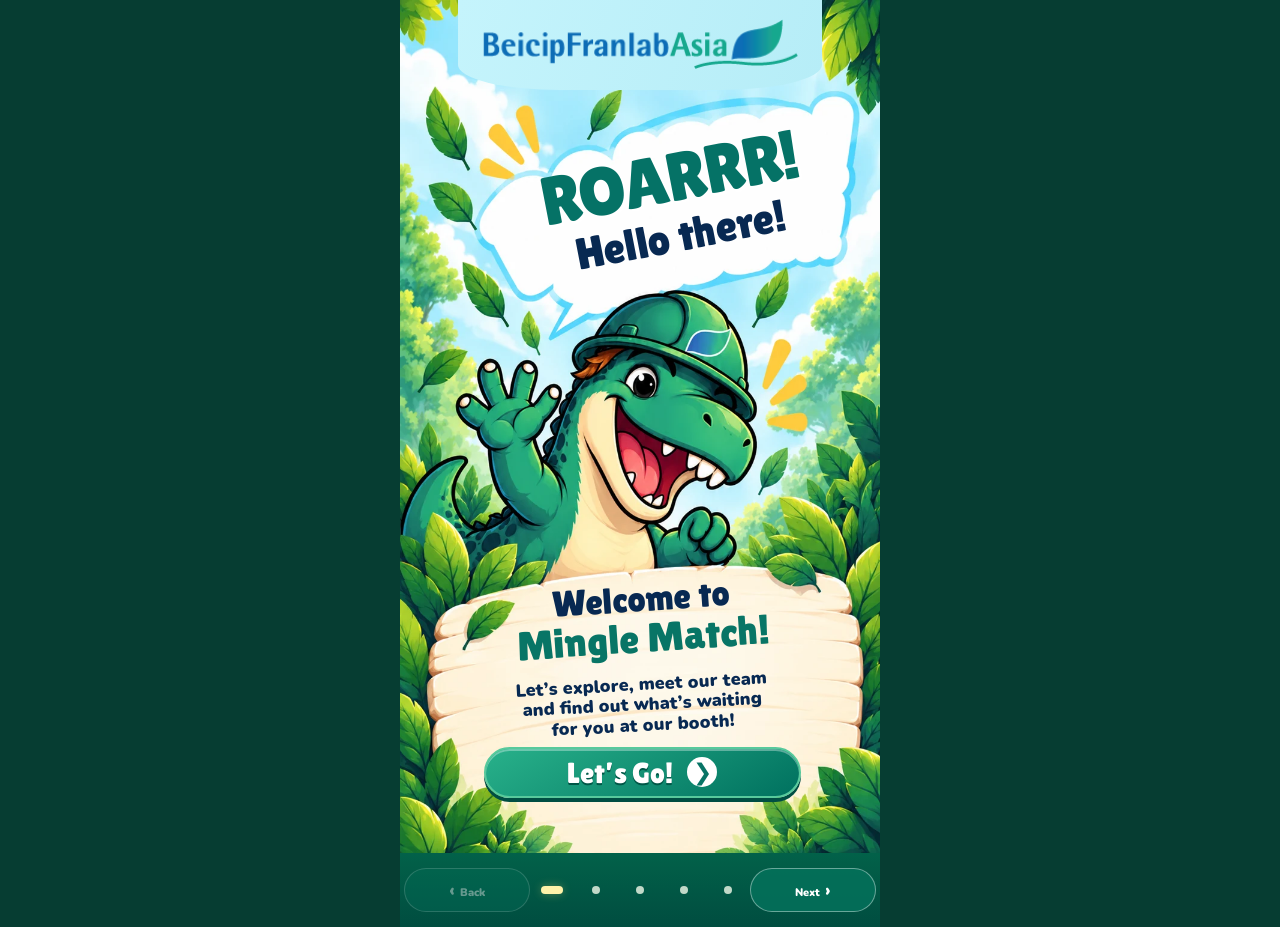
<file: index.html>
<!doctype html><html lang="en"><head><meta charset="utf-8"><meta name="viewport" content="width=device-width, initial-scale=1, viewport-fit=cover"><meta name="theme-color" content="#006b52"><meta name="description" content="ROARRR! Meet Beicip-Franlab Asia at Booth A01. Explore Mingle Match on your phone."><title>Mingle Match · Beicip-Franlab Asia</title><link rel="preload" as="image" href="assets/scene-1.webp"><link rel="stylesheet" href="fonts.css"><link rel="stylesheet" href="style.css"></head><body><div class="app"><main id="main" aria-label="Beicip-Franlab Asia Mingle Match">
<section class="screen welcome-screen" data-screen="0" aria-labelledby="title0"><div class="stage"><div class="brand-lockup"><img src="assets/company-logo.png" alt="Beicip-Franlab Asia" loading="eager" width="313" height="51"></div><img class="scene" src="assets/scene-1.webp" alt="Beicip-Franlab Asia jungle scene with a waving green dinosaur in a safety helmet" fetchpriority="high"><h1 id="title0" class="welcome-title" tabindex="-1"><span>ROARRR!</span><small>Hello there!</small></h1><div class="welcome-sign"><h2>Welcome to<br><em>Mingle Match!</em></h2><p>Let’s explore, meet our team<br>and find out what’s waiting<br>for you at our booth!</p><button class="primary" data-go="1">Let’s Go! <span aria-hidden="true">❯</span></button></div></div></section>
<section class="screen team-screen" data-screen="1" aria-labelledby="title1" hidden><div class="stage"><div class="brand-lockup"><img src="assets/company-logo.png" alt="Beicip-Franlab Asia" loading="eager" width="313" height="51"></div><img class="scene" src="assets/scene-2.webp" alt="Beicip-Franlab Asia dinosaur pointing to a wooden sign framed by tropical leaves" loading="eager"><h1 id="title1" class="team-title" tabindex="-1">Looking for some<br>familiar faces?</h1><p class="team-intro">Come meet any of our<br><em>awesome team members</em><br>at the booth!</p><div class="team" id="team"><button type="button" class="person-card" data-person="Shafida" aria-label="Meet Shafida" aria-haspopup="dialog"><div class="portrait photo-shafida"><img src="assets/team-shafida.webp" data-fallback="assets/team-shafida.png" alt="Shafida" loading="eager" decoding="sync" style="position:absolute;width:129.286%;left:-14.286%;top:5.714%;height:auto;max-width:none"></div><span>Shafida</span></button><button type="button" class="person-card" data-person="Sean" aria-label="Meet Sean" aria-haspopup="dialog"><div class="portrait photo-sean"><img src="assets/team-sean.webp" data-fallback="assets/team-sean.png" alt="Sean" loading="eager" decoding="sync" style="position:absolute;width:151.222%;left:-33.333%;top:-27.778%;height:auto;max-width:none"></div><span>Sean</span></button><button type="button" class="person-card" data-person="Atikah" aria-label="Meet Atikah" aria-haspopup="dialog"><div class="portrait photo-atikah"><img src="assets/team-atikah.webp" data-fallback="assets/team-atikah.png" alt="Atikah" loading="eager" decoding="sync" style="position:absolute;width:151.222%;left:-33.333%;top:-22.222%;height:auto;max-width:none"></div><span>Atikah</span></button><button type="button" class="person-card" data-person="Qistina" aria-label="Meet Qistina" aria-haspopup="dialog"><div class="portrait photo-qistina"><img src="assets/team-qistina.webp" data-fallback="assets/team-qistina.png" alt="Qistina" loading="eager" decoding="sync" style="position:absolute;width:122.368%;left:-21.053%;top:3.947%;height:auto;max-width:none"></div><span>Qistina</span></button><button type="button" class="person-card" data-person="Aisyah" aria-label="Meet Aisyah" aria-haspopup="dialog"><div class="portrait photo-aisyah"><img src="assets/team-aisyah.webp" data-fallback="assets/team-aisyah.png" alt="Aisyah" loading="eager" decoding="sync" style="position:absolute;width:142.571%;left:-25.714%;top:-5.714%;height:auto;max-width:none"></div><span>Aisyah</span></button><button type="button" class="person-card" data-person="Naim" aria-label="Meet Naim" aria-haspopup="dialog"><div class="portrait photo-naim"><img src="assets/team-naim.webp" data-fallback="assets/team-naim.png" alt="Naim" loading="eager" decoding="sync" style="position:absolute;width:132.1%;left:-24%;top:3.5%;height:auto;max-width:none"></div><span>Naim</span></button></div></div></section>
<section class="screen booth-screen" data-screen="2" aria-labelledby="title2" hidden><div class="stage"><div class="brand-lockup"><img src="assets/company-logo.png" alt="Beicip-Franlab Asia" loading="eager" width="313" height="51"></div><img class="scene" src="assets/scene-3.webp" alt="Beicip-Franlab Asia exhibition stand with a dinosaur pointing at the booth sign" loading="eager"><h1 id="title2" class="booth-title" tabindex="-1"><small>VISIT US AT</small><em>Booth</em></h1><strong class="booth-number">A01</strong><div class="booth-sign"><h2>Come say<br><em>ROAARRR!</em></h2><p>We’d love to<br>meet you!</p></div></div></section>
<section class="screen prizes-screen" data-screen="3" aria-labelledby="title3" hidden><div class="stage"><div class="brand-lockup"><img src="assets/company-logo.png" alt="Beicip-Franlab Asia" loading="eager" width="313" height="51"></div><img class="scene" src="assets/scene-4.webp" alt="Beicip-Franlab Asia dinosaur celebrating among colourful gifts, stars, confetti and jungle leaves" loading="eager"><h1 id="title3" class="prizes-title" tabindex="-1">We’ve got<br><em>exciting games,</em><br>surprises and<br><em>various prizes</em><small>waiting for you!</small></h1></div></section>
<section class="screen final-screen" data-screen="4" aria-labelledby="title4" hidden><div class="stage"><div class="brand-lockup"><img src="assets/company-logo.png" alt="Beicip-Franlab Asia" loading="eager" width="313" height="51"></div><img class="scene" src="assets/scene-5.webp" alt="Beicip-Franlab Asia dinosaur giving a thumbs up below a speech bubble" loading="eager"><div class="scene-brand-patch" aria-hidden="true"><img src="assets/company-logo.png" alt=""></div><div class="final-title"><h1 id="title4" tabindex="-1">See you at<br><em>Booth A01!</em></h1><p>Let’s make it<br><em>Better Together!</em></p></div><div class="follow-panel"><h2>Follow Us</h2><p>Stay connected with Beicip-Franlab Asia!</p><div class="socials" id="socials"></div><p class="hint" id="social-note">Social links coming soon</p></div></div></section>
</main><nav aria-label="Experience navigation"><button id="back" aria-label="Previous screen">‹ <span>Back</span></button><div id="dots" class="dots"></div><button id="next"><span>Next</span> ›</button></nav></div><dialog id="person" aria-labelledby="person-name"><button class="close" aria-label="Close team profile">×</button><span class="eyebrow">COME MEET THE TEAM</span><h2 id="person-name"></h2><p>Come say hello at<br><strong>Booth A01!</strong></p><button class="primary" id="person-close">See you there! <span>❯</span></button></dialog><script src="config.js"></script><script src="app.js"></script></body></html>
</file>
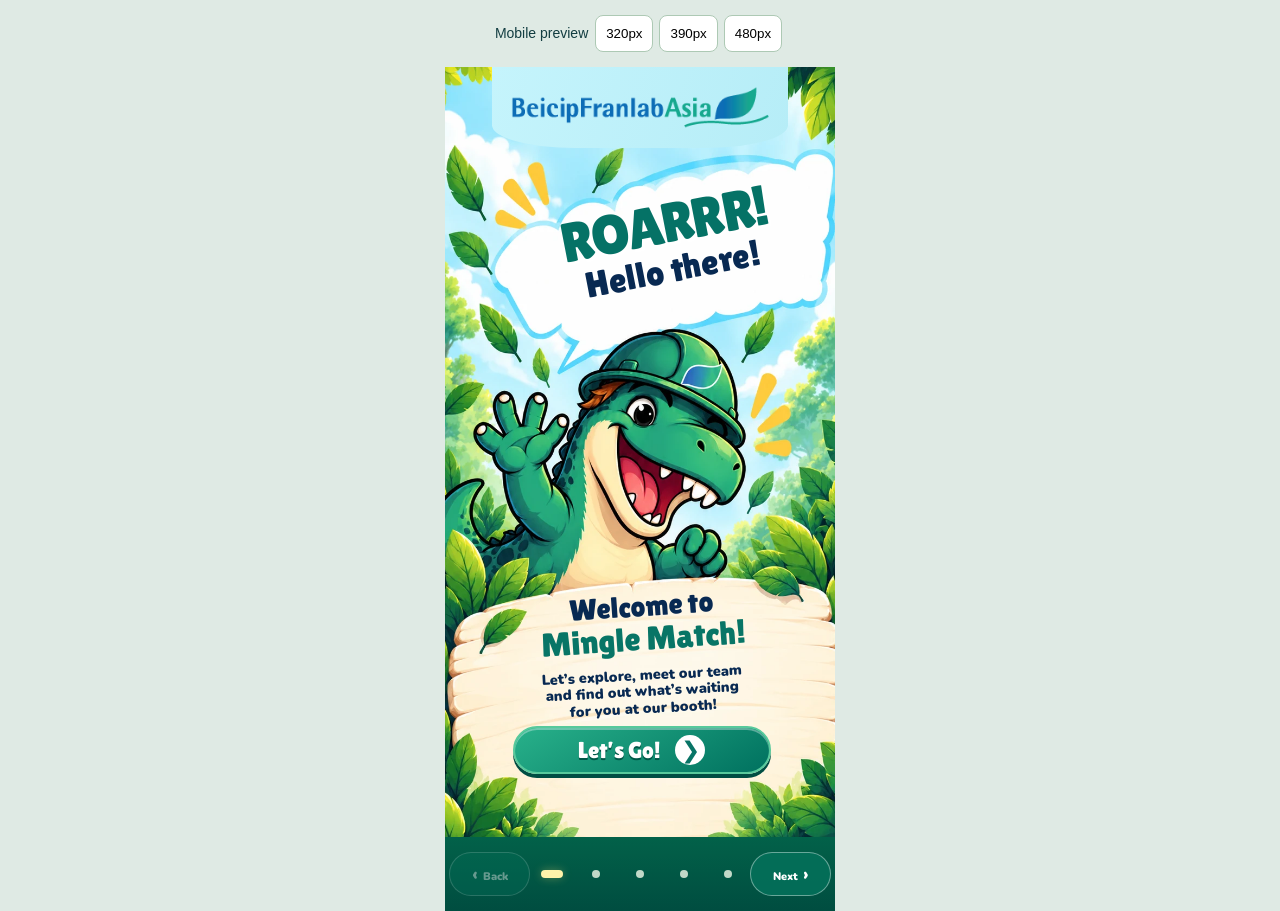
<file: preview.html>
<!doctype html><html lang="en"><meta charset="utf-8"><meta name="viewport" content="width=device-width,initial-scale=1"><title>Mobile preview · Mingle Match</title><style>body{margin:0;background:#dfeae4;font:14px Arial;color:#123d41;text-align:center}header{padding:12px}button{padding:10px;margin:3px;border:1px solid #adc9b4;background:white;border-radius:8px;cursor:pointer}iframe{display:block;border:0;margin:auto;width:390px;height:844px;max-width:100%}</style><header>Mobile preview <button onclick="document.querySelector('iframe').style.width='320px'">320px</button><button onclick="document.querySelector('iframe').style.width='390px'">390px</button><button onclick="document.querySelector('iframe').style.width='480px'">480px</button></header><iframe src="./index.html" title="Mingle Match phone preview"></iframe></html>
</file>
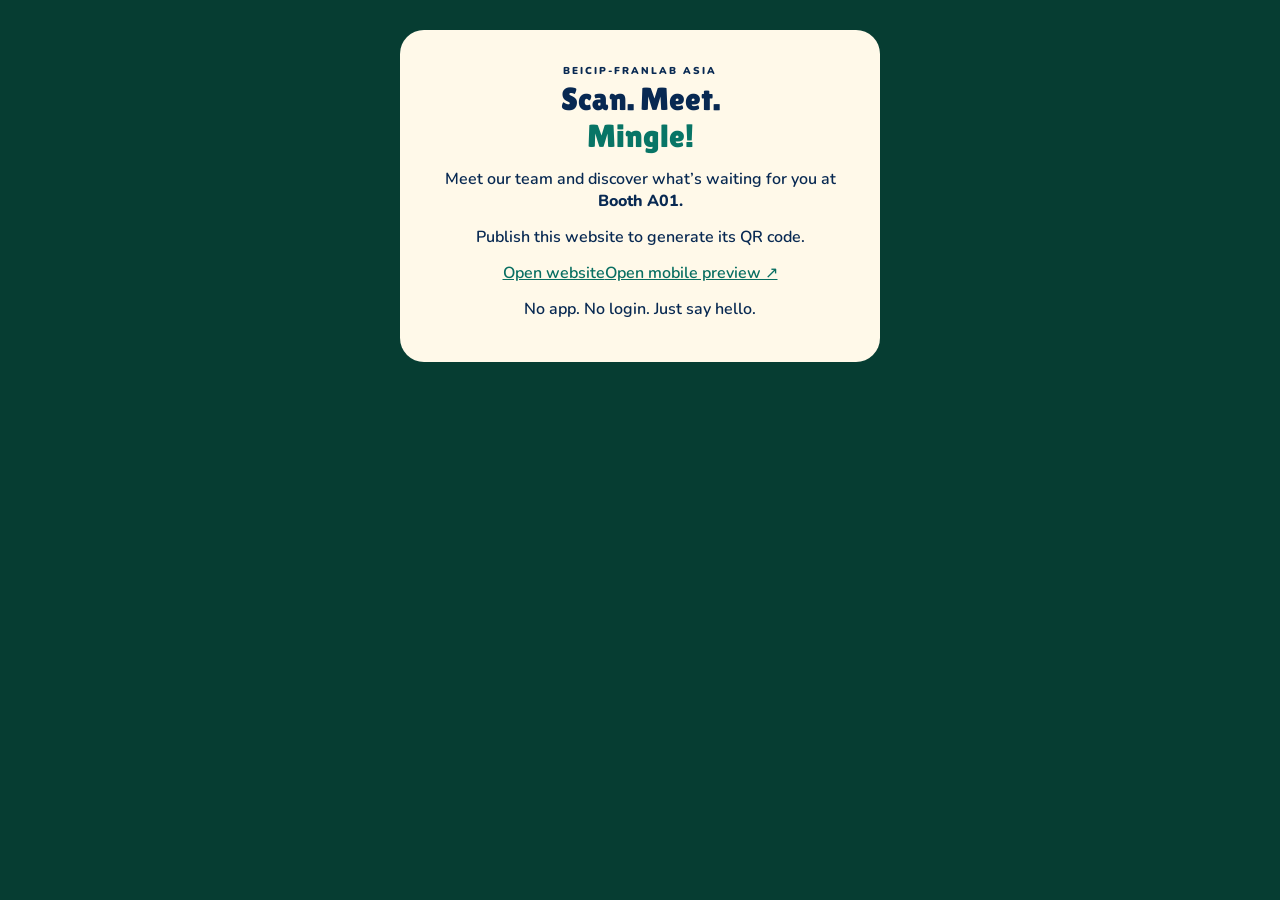
<file: share.html>
<!doctype html><html lang="en"><head><meta charset="utf-8"><meta name="viewport" content="width=device-width,initial-scale=1"><title>Share Mingle Match · Booth A01</title><link rel="stylesheet" href="fonts.css"><link rel="stylesheet" href="style.css"><style>.sharing{max-width:480px;margin:30px auto;padding:28px;text-align:center;background:#fff9e9;border-radius:24px}.sharing img{width:100%;max-width:300px;display:block;margin:20px auto}.sharing a{color:#086e61;overflow-wrap:anywhere}.sharing .primary{color:white;text-decoration:none;display:block;margin:15px 0}.sharing p{margin:14px 0}#qr svg{display:block;max-width:100%;height:auto;margin:20px auto}.sharing [hidden]{display:none!important}@media print{body{background:white}.sharing{margin:0 auto}.download,.preview{display:none!important}}</style></head><body><main class="sharing"><span class="eyebrow">BEICIP-FRANLAB ASIA</span><h1>Scan. Meet.<br><em>Mingle!</em></h1><p>Meet our team and discover what’s waiting for you at <strong>Booth A01.</strong></p><div id="qr" role="img" aria-label="QR code opening the Mingle Match welcome screen"></div><p id="status">Publish this website to generate its QR code.</p><a id="site-link" href="./index.html">Open website</a><a id="download" class="primary download" hidden download="Mingle-Match-Booth-A01-QR.svg">Download QR code ↓</a><a class="preview" href="preview.html">Open mobile preview ↗</a><p>No app. No login. Just say hello.</p></main><script src="assets/qrcode.js"></script><script src="share.js"></script></body></html>
</file>
<file: fonts.css>
@font-face {
  font-family: 'Lilita One';
  font-style: normal;
  font-weight: 400;
  font-display: swap;
  src: url(assets/font-0.ttf) format('truetype');
}
@font-face {
  font-family: 'Nunito';
  font-style: normal;
  font-weight: 600;
  font-display: swap;
  src: url(assets/font-1.ttf) format('truetype');
}
@font-face {
  font-family: 'Nunito';
  font-style: normal;
  font-weight: 800;
  font-display: swap;
  src: url(assets/font-2.ttf) format('truetype');
}
@font-face {
  font-family: 'Nunito';
  font-style: normal;
  font-weight: 900;
  font-display: swap;
  src: url(assets/font-3.ttf) format('truetype');
}
</file>
<file: style.css>
:root{--ink:#082952;--green:#087566;--yellow:#ffce42;--cream:#fff7e3}*{box-sizing:border-box}body{margin:0;background:#063d32;color:var(--ink);font-family:'Nunito','Trebuchet MS',sans-serif}button,a{-webkit-tap-highlight-color:transparent}button{font:inherit;cursor:pointer}button:focus-visible,a:focus-visible{outline:3px solid #f5b52b;outline-offset:3px}h1:focus{outline:none}h1,h2,.primary,.team-intro,.person-card,.booth-number,.final-title p{font-family:'Lilita One','Trebuchet MS',sans-serif;font-weight:400}h1,h2,p{margin:0}em{font-style:normal;color:var(--green)}.app{width:100%;max-width:480px;margin:auto;min-height:100svh;min-height:100dvh;display:flex;flex-direction:column;background:#075d47 url('assets/scene-1.webp') center bottom/100% auto no-repeat;container-type:inline-size;padding-top:env(safe-area-inset-top)}main{width:100%}.screen{animation:appear .28s ease-out}.screen[hidden]{display:none}.stage{position:relative;width:100%;aspect-ratio:9/16;isolation:isolate;container-type:inline-size}.scene{position:absolute;inset:0;width:100%;height:100%;object-fit:cover;z-index:-1}.welcome-title{position:absolute;top:16.7%;left:22%;width:70%;text-align:center;transform:rotate(-11deg);line-height:1.02}.welcome-title span{font-size:14.2cqw;color:#057266;text-shadow:2px 3px 0 #fff;letter-spacing:-.3cqw}.welcome-title small{display:block;font-size:9.2cqw;color:var(--ink)}.welcome-sign{position:absolute;top:68%;left:13%;width:75%;text-align:center}.welcome-sign h2{font-size:7.5cqw;line-height:1.03;transform:rotate(-4deg)}.welcome-sign h2 em{font-size:8.5cqw}.welcome-sign p{font-size:3.7cqw;line-height:1.14;font-weight:900;margin:3cqw 0 2.5cqw;transform:rotate(-3deg)}.primary{display:flex;align-items:center;justify-content:center;gap:14px;min-height:48px;padding:7px 17px;border:2px solid #57c99c;border-radius:26px;background:linear-gradient(150deg,#28b18a,#00715f);color:#fff;box-shadow:0 4px 0 #004e43, inset 0 2px 0 #ffffff55;text-shadow:0 2px 0 #005747;font-size:clamp(18px,6cqw,29px);text-decoration:none}.primary span{background:#fff;border-radius:50%;width:30px;height:30px;display:grid;place-items:center;color:#087466;font-size:23px;text-shadow:none;flex:none}.primary:hover{filter:brightness(1.08)}.primary:active{transform:translateY(2px);box-shadow:0 2px 0 #004e43}.welcome-sign .primary{width:88%;margin:auto}.team-title{position:absolute;top:9.2%;left:15%;width:72%;font-size:7.8cqw;line-height:1.08;text-align:center;color:white;transform:rotate(-8deg);text-shadow:0 2px 0 #005949}.team-intro{position:absolute;top:46.8%;left:11%;width:78%;font-size:5.3cqw;text-align:center;line-height:1.08;transform:rotate(-2deg)}.team{position:absolute;top:59.2%;left:10%;width:80%;display:grid;grid-template-columns:repeat(3,1fr);gap:3cqw 2cqw}.person-card{padding:0;background:none;border:0;color:var(--ink);font-size:4.5cqw;line-height:1.2;min-height:44px}.portrait{width:100%;aspect-ratio:1;overflow:hidden;position:relative;border-radius:50%;background:#c6e6f5;border:3px solid #fff}.portrait img{position:absolute;width:410%;max-width:none;top:var(--top);left:var(--left)}.person-card>span{display:block;padding:.6cqw 0;background:#ace9ee;clip-path:polygon(4% 0,94% 3%,100% 20%,96% 43%,100% 65%,95% 92%,8% 100%,0 80%,4% 57%,0 25%);transform:rotate(-4deg);margin-top:-.6cqw;position:relative}.person-card:nth-child(3n+2)>span{background:#ffedaa;transform:rotate(3deg)}.person-card:hover .portrait{border-color:#ffc840;transform:translateY(-2px)}.booth-title{position:absolute;top:26.2%;left:42%;width:48%;text-align:center;transform:rotate(-8deg);line-height:.98}.booth-title small{display:block;font-size:4.6cqw}.booth-title em{display:block;font-size:12.5cqw}.booth-number{position:absolute;left:49%;top:41.7%;width:39%;text-align:center;color:#fff;font-size:20.5cqw;line-height:1;transform:rotate(-8deg)}.booth-sign{position:absolute;top:75%;left:42%;width:52%;text-align:center;transform:rotate(-6deg)}.booth-sign h2{font-size:5.6cqw;line-height:1.02}.booth-sign h2 em{font-size:7.1cqw}.booth-sign p{font-family:'Lilita One',sans-serif;font-size:4.5cqw;line-height:1.1;margin:1cqw 0 2cqw}.booth-sign .primary{font-family:'Nunito',sans-serif;font-weight:900;width:100%;font-size:3.1cqw;min-height:44px;padding:5px 7px;gap:4px}.booth-sign .primary span{width:24px;height:24px;font-size:16px}.booth-sign .status{font-family:'Nunito',sans-serif;font-size:2.8cqw;line-height:1.15;font-weight:900;min-height:14px}.prizes-title{position:absolute;top:9.5%;left:15%;width:73%;text-align:center;transform:rotate(-7deg);font-size:8cqw;line-height:1.03;text-shadow:1px 2px 0 #fff}.prizes-title small{display:block;font-size:6cqw;line-height:1.3}.surprise-box{position:absolute;left:14%;width:72%;bottom:4%;text-align:center}.surprise-box .primary{width:100%;font-size:5.4cqw;border-color:#fff4b5}.reveal{background:#fff8e7;border:2px solid #f9ce68;border-radius:14px;padding:10px;margin-top:8px;color:#075e50;font-size:4cqw;line-height:1.2;font-weight:900;box-shadow:0 4px 12px #153a3655}.reveal[hidden]{display:none}.final-title{position:absolute;top:12.2%;left:15%;width:72%;text-align:center;transform:rotate(-6deg)}.final-title h1{font-size:8.5cqw;line-height:1.04}.final-title h1 em{font-size:12cqw}.final-title p{font-size:6.3cqw;line-height:1.03;margin-top:2cqw}.final-title p em{font-size:7.8cqw}.follow-panel{position:absolute;top:79.7%;left:11%;width:78%;text-align:center}.follow-panel h2{font-size:9cqw;line-height:1}.follow-panel>p{font-size:3cqw;font-weight:900;margin:1cqw 0 2cqw}.socials{display:flex;justify-content:center;gap:5cqw}.socials a,.socials button{display:grid;place-items:center;width:12cqw;height:12cqw;min-width:44px;min-height:44px;border-radius:50%;border:0;background:#0877b7;color:#fff;font-family:Arial,sans-serif;font-weight:bold;font-size:7cqw;text-decoration:none;box-shadow:0 2px 0 #074e8f}.socials>:nth-child(2){background:linear-gradient(35deg,#fcaf45,#dd2a7b,#8134af,#515bd4)}.socials>:nth-child(3){background:#1e60d5}.socials button:disabled{cursor:default;filter:saturate(.75)}.follow-panel .hint{font-size:2.5cqw;color:#526e68;margin:.7cqw 0 0}.text-button{background:transparent;border:0;font-size:3.5cqw;font-weight:900;color:#086653;min-height:44px;padding:2px 12px}nav{margin-top:auto;display:grid;grid-template-columns:minmax(44px,1fr) auto minmax(44px,1fr);align-items:center;padding:9px 4px calc(9px + env(safe-area-inset-bottom));min-height:74px;background:linear-gradient(#00634ab3,#004d40);color:white;position:relative;z-index:3}nav>button{border:1px solid #ffffff66;background:#04715bd9;color:#fff;font-weight:900;border-radius:50px;min-width:44px;min-height:44px;font-size:18px;padding:4px}nav>button span{font-size:11px}nav>button:disabled{opacity:.4;cursor:default}.dots{display:flex;align-items:center;justify-content:center}.dots button{width:44px;height:44px;display:grid;place-items:center;border:0;background:transparent;padding:0}.dots button:after{content:'';width:8px;height:8px;border-radius:50%;background:#c1d9c8}.dots button[aria-current=true]:after{width:22px;border-radius:6px;background:#fff2aa;box-shadow:0 0 10px #ffdb6f55}dialog{border:3px solid #e7c78d;border-radius:30px 12px;background:repeating-linear-gradient(3deg,#fff6e2 0 35px,#f9e7c6 36px 38px,#fff6e2 40px 65px);color:var(--ink);width:min(340px,calc(100% - 36px));padding:42px 25px 28px;text-align:center;box-shadow:0 20px 100px #002c5266}dialog::backdrop{background:#033c449c;backdrop-filter:blur(4px)}dialog h2{font-size:42px;color:var(--green);margin:10px 0}dialog p{font-size:18px;line-height:1.5;margin:0 0 18px}dialog strong{font-size:24px}dialog .primary{font-size:21px;width:100%}dialog .close{position:absolute;right:5px;top:5px;width:44px;height:44px;border:0;background:transparent;color:var(--green);font-size:28px}.eyebrow{font-size:10px;letter-spacing:2px;font-weight:900}#confetti{position:fixed;inset:0;pointer-events:none;overflow:hidden;z-index:10}.confetti{position:absolute;top:-20px;width:9px;height:15px;animation:fall 2s ease-in forwards}@keyframes fall{to{transform:translateY(105dvh) rotate(680deg)}}@keyframes appear{from{opacity:.4}to{opacity:1}}@media(max-width:359px){.welcome-sign{top:67.5%}.welcome-sign p{margin:2cqw 0}.welcome-sign .primary{min-height:44px;font-size:6cqw}.booth-sign{top:74%}.booth-sign p{margin:1cqw 0}.follow-panel{top:79%}.follow-panel .hint{font-size:9px}.text-button{font-size:11px}nav>button span{display:none}}@media(prefers-reduced-motion:reduce){*,*:before,*:after{animation:none!important;transition:none!important;scroll-behavior:auto!important}}
/* Fit taller phones while preserving the illustrated image's proportions. */
.app{background:#075d47}.stage{aspect-ratio:auto;height:clamp(177.78cqw,calc(100svh - 74px - env(safe-area-inset-top) - env(safe-area-inset-bottom)),200cqw)}nav{flex:1;align-content:center}
.follow-panel{top:79%}
.stage{height:max(177.78cqw,calc(100svh - 74px - env(safe-area-inset-top) - env(safe-area-inset-bottom)))}
/* Original staff photographs, framed with CSS to preserve the supplied images. */
.portrait img{height:auto;width:var(--photo-width);left:var(--photo-left);top:var(--photo-top);max-width:none}
.photo-shafida{--photo-width:129.286%;--photo-left:-14.286%;--photo-top:5.714%}
.photo-sean{--photo-width:151.222%;--photo-left:-33.333%;--photo-top:-27.778%}
.photo-atikah{--photo-width:151.222%;--photo-left:-33.333%;--photo-top:-22.222%}
.photo-qistina{--photo-width:122.368%;--photo-left:-21.053%;--photo-top:3.947%}
.photo-aisyah{--photo-width:142.571%;--photo-left:-25.714%;--photo-top:-5.714%}
.photo-naim{--photo-width:132.1%;--photo-left:-24%;--photo-top:3.5%}

/* One official company logo asset, replacing the illustrated wordmarks. */
.brand-lockup{position:absolute;z-index:2;top:0;left:12%;width:76%;height:10.5%;background:linear-gradient(110deg,#c5f4fc,#b6edf7);border-radius:0 0 28% 28%;display:flex;align-items:center;justify-content:center;padding:3.5cqw 5cqw}
.brand-lockup img{display:block;width:100%;height:auto;max-height:100%;object-fit:contain}
.booth-screen .brand-lockup{top:0;left:27%;width:72%;height:21%;padding:5cqw;background:#fff;clip-path:polygon(0 26%,100% 0,100% 71%,0 100%);border-radius:0;transform:none}
.booth-screen .brand-lockup img{transform:rotate(-16deg);width:100%}
.team-title{top:11.5%;font-size:7.1cqw}
.prizes-title{top:11.8%;font-size:7.5cqw}
.scene-brand-patch{position:absolute;top:55.5%;right:0;width:27%;height:6.2%;background:white;transform:rotate(-18deg);padding:1.2cqw;display:flex;align-items:center;justify-content:center}
.scene-brand-patch img{width:100%;height:auto}
.socials svg{width:58%;height:58%}
.booth-sign{top:77%}.booth-sign p{font-size:5cqw;margin-top:2cqw}
</file>
